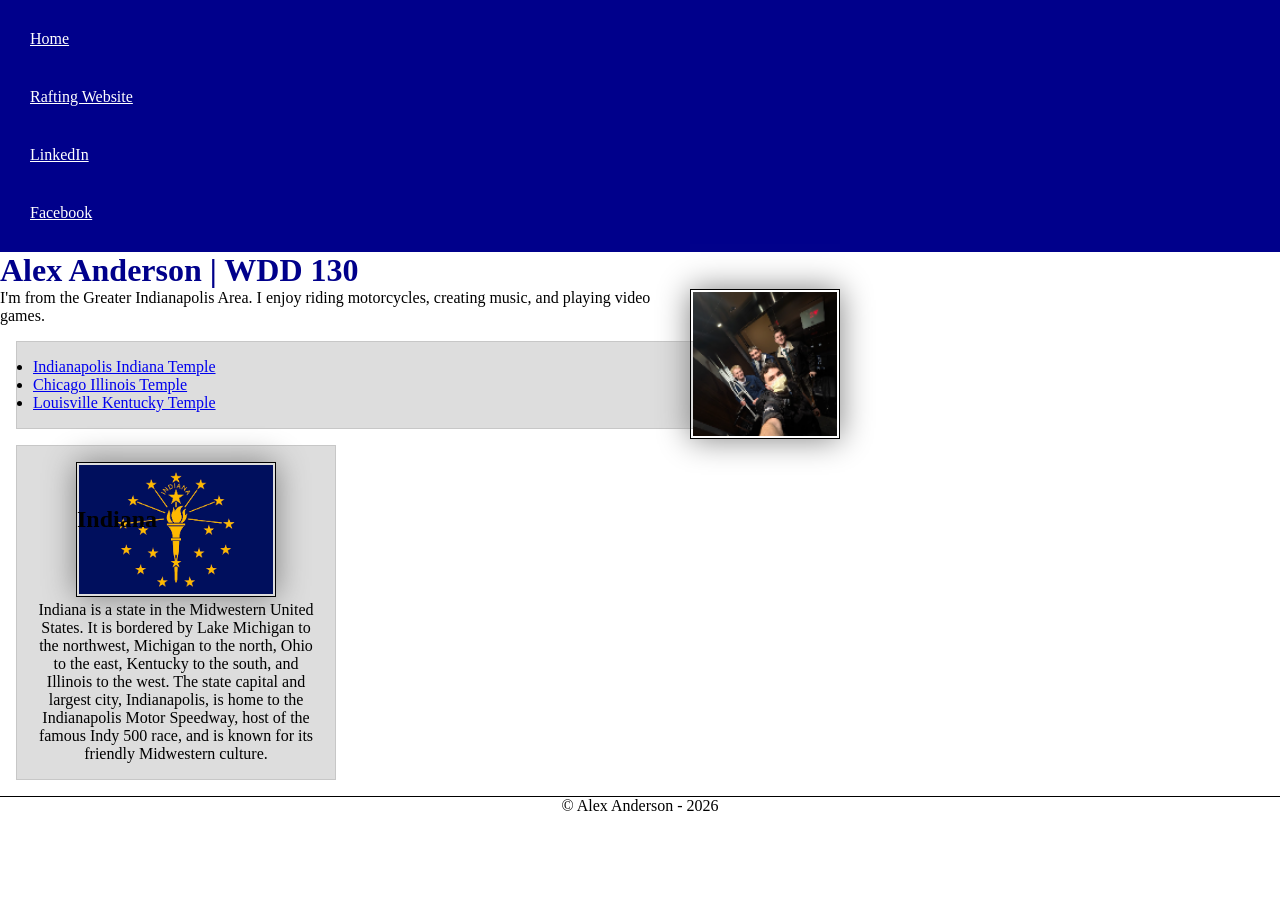
<file: index.html>
<!DOCTYPE html>
<html lang="en">
<head>
    <meta charset="UTF-8">
    <meta name="viewport" content="width=device-width, initial-scale=1.0">
    <title>Alex Anderson | WDD 130</title>
    <meta name="description" content="Alex Anderson's WDD 130 course home page, a personal introduction for a web design student from Indiana.">
    <meta name="author" content="Alex Anderson">
    <link rel="stylesheet" href="styles/styles.css">
</head>
<body>
    <header>
        <nav>
            <a href="#">Home</a>
            <a href="wwr/">Rafting Website</a>
            <a href="https://www.linkedin.com/in/alex-anderson-jso/" target="_blank" rel="noopener">LinkedIn</a>
            <a href="https://www.facebook.com/alexander.anderson.77128/" target="_blank" rel="noopener">Facebook</a>
        </nav>
    </header>

    <main>
        <h1>Alex Anderson | WDD 130</h1>
        <img src="images/profile.png" alt="Alex Anderson" width="200">
        <p>I'm from the Greater Indianapolis Area. I enjoy riding motorcycles, creating music, and playing video games.</p>

        <ul class="box">
            <li><a href="https://www.churchofjesuschrist.org/temples/details/indianapolis-indiana-temple" target="_blank" rel="noopener">Indianapolis Indiana Temple</a></li>
            <li><a href="https://www.churchofjesuschrist.org/temples/details/chicago-illinois-temple" target="_blank" rel="noopener">Chicago Illinois Temple</a></li>
            <li><a href="https://www.churchofjesuschrist.org/temples/details/louisville-kentucky-temple" target="_blank" rel="noopener">Louisville Kentucky Temple</a></li>
        </ul>
    </main>

    <aside class="box">
        <h2>Indiana</h2>
        <img src="images/indiana-flag.png" alt="Flag of the state of Indiana">
        <p>Indiana is a state in the Midwestern United States. It is bordered by Lake Michigan to the northwest, Michigan to the north, Ohio to the east, Kentucky to the south, and Illinois to the west. The state capital and largest city, Indianapolis, is home to the Indianapolis Motor Speedway, host of the famous Indy 500 race, and is known for its friendly Midwestern culture.</p>
    </aside>

    <footer>
        <p>© Alex Anderson - 2026</p>
    </footer>
</body>
</html>
</file>
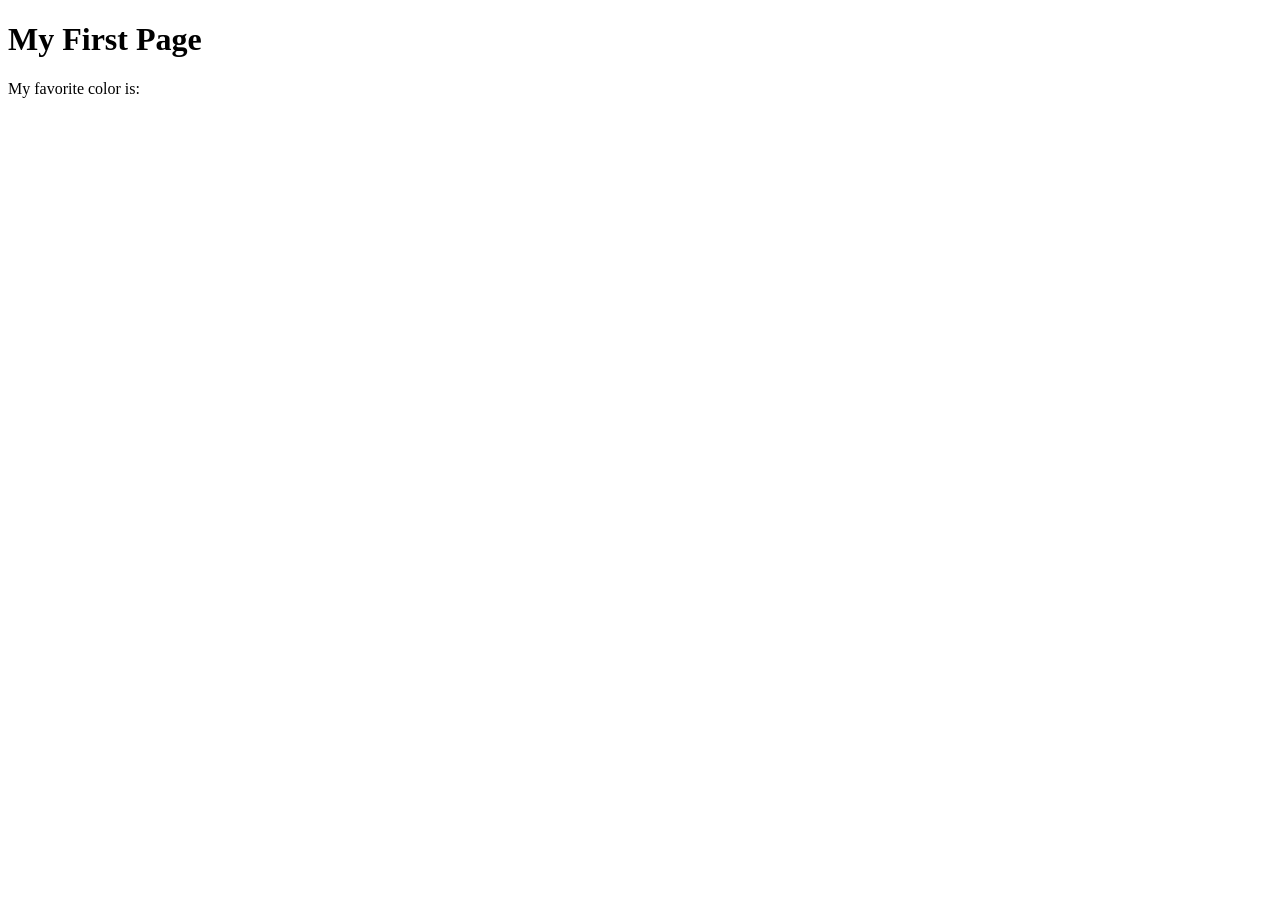
<file: week01/first-page.html>
<!DOCTYPE html>
<html lang="en">
<head>
    <meta charset="UTF-8">
    <meta name="viewport" content="width=device-width, initial-scale=1.0">
    <title>My First Page</title>
</head>
<body>
    <h1>My First Page</h1>
    <p>My favorite color is: </p>
</body>
</html>
</file>
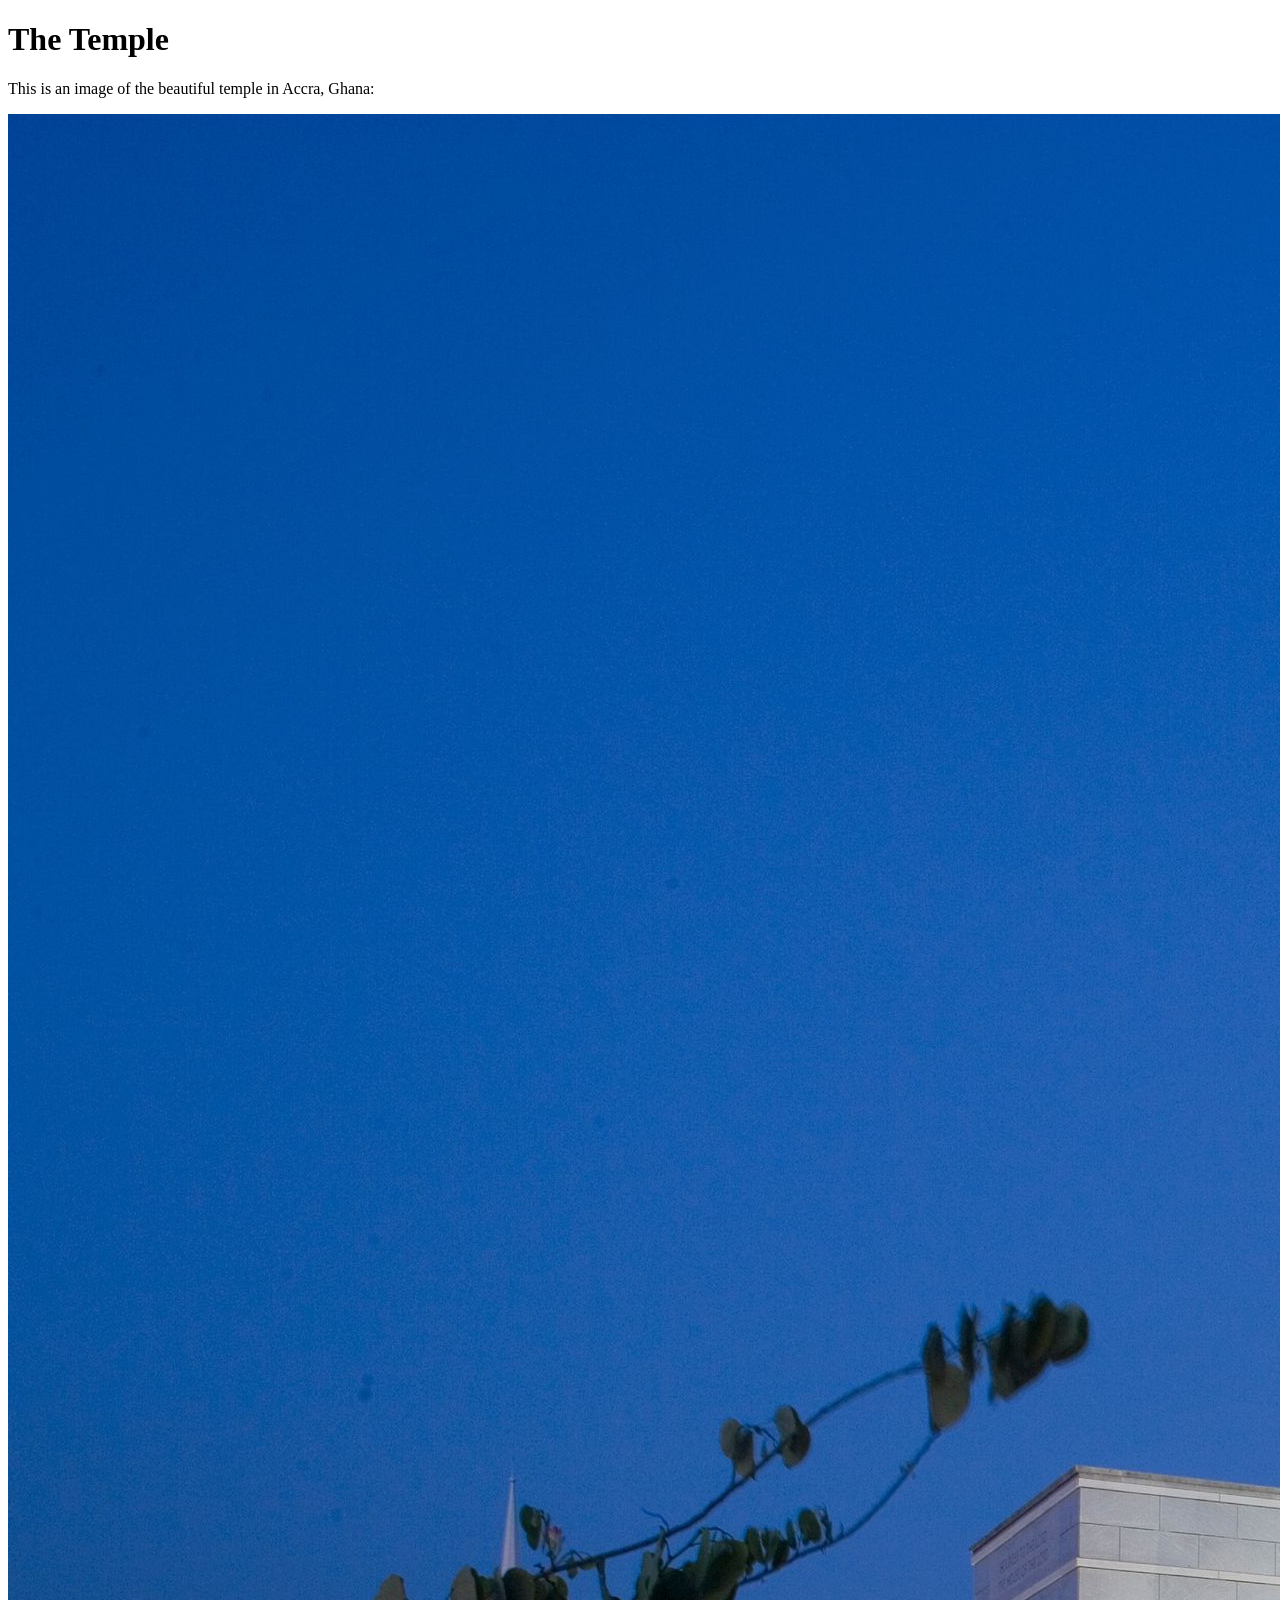
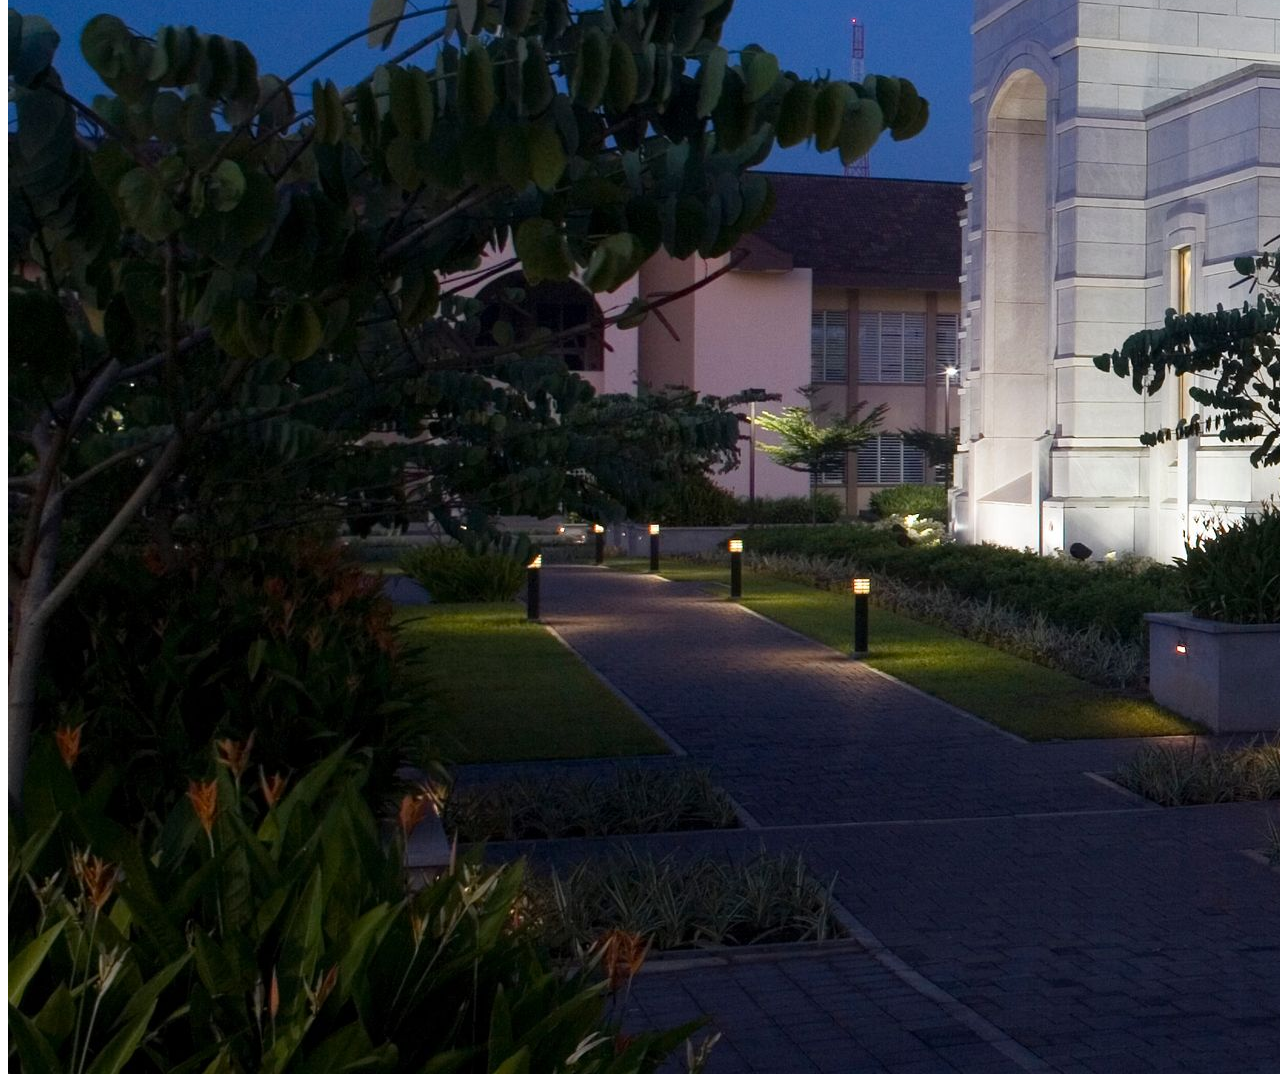
<file: week01/images.html>
<!DOCTYPE html>
<html lang="en">
<head>
    <meta charset="UTF-8">
    <meta name="viewport" content="width=device-width, initial-scale=1.0">
    <title>Temple Image</title>
</head>
<body>
    <h1>The Temple</h1>
    <p>This is an image of the beautiful temple in Accra, Ghana:</p>
    <img src="images/temple-large.jpeg" alt="The Accra Ghana Temple">
    
</body>
</html>
</file>
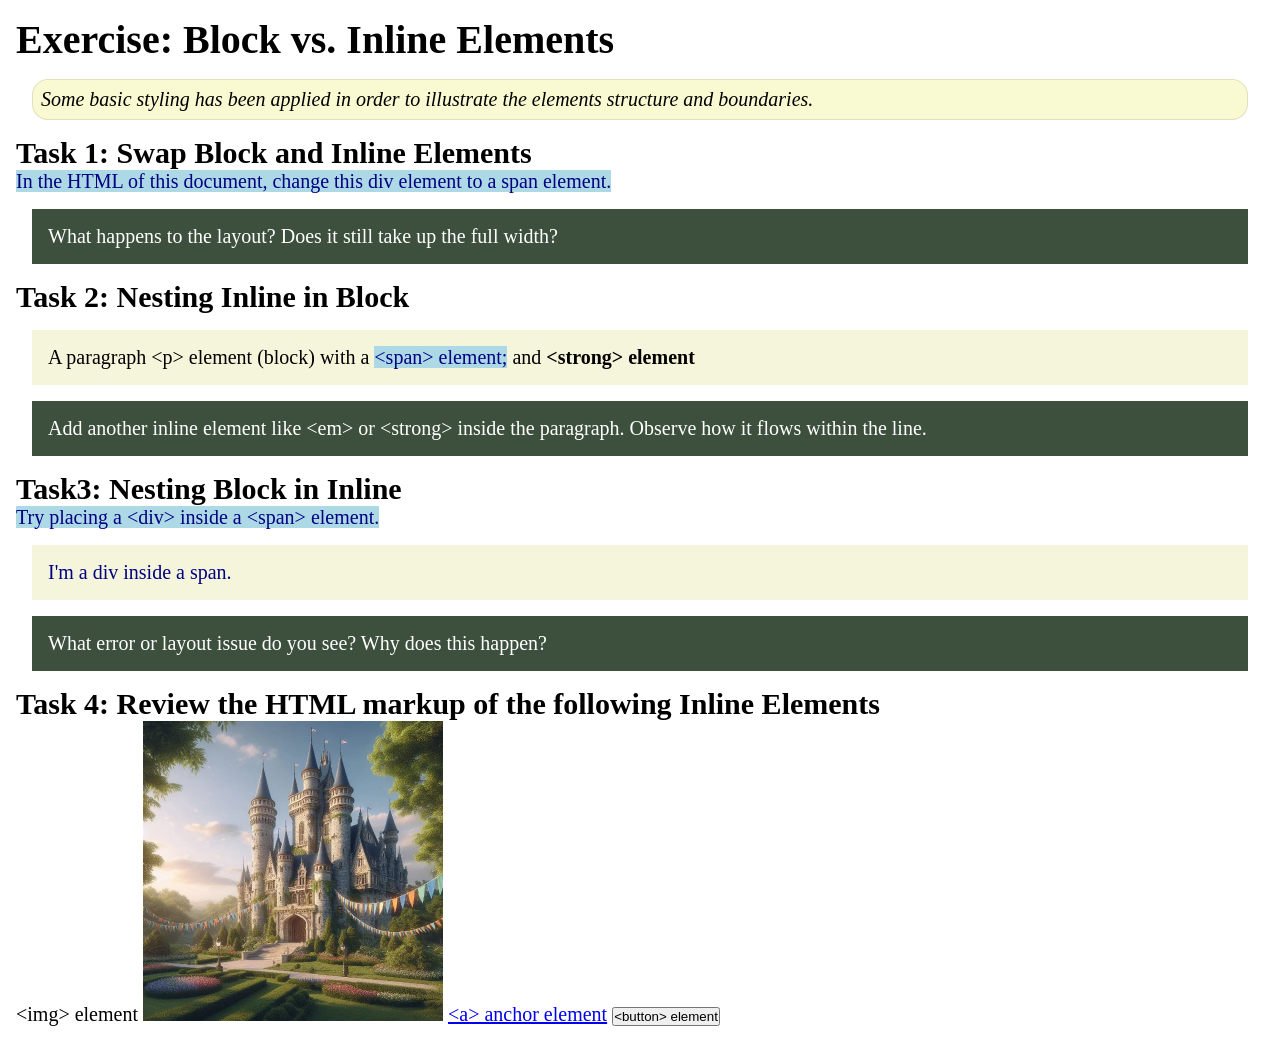
<file: week02/block-vs-inline.html>
<!DOCTYPE html>
<html lang="en">

<head>
    <meta charset="UTF-8">
    <meta name="viewport" content="width=device-width, initial-scale=1.0">
    <title>Exercise: Block vs. Inline Elements</title>
    <link rel="stylesheet" href="styles/block-vs-inline.css">
</head>

<body>
    <main>
        <h1>Exercise: Block vs. Inline Elements</h1>
        <p class="note">Some basic styling has been applied in order to illustrate the elements structure and
            boundaries.</p>

        <h2>Task 1: Swap Block and Inline Elements</h2>
        <span>In the HTML of this document, change this div element to a span element.</span>

        <p class="question">What happens to the layout? Does it still take up the full width?</p>

        <h2>Task 2: Nesting Inline in Block</h2>
        <p>A paragraph &lt;p&gt; element (block) with a <span>&lt;span&gt; element;</span> and <strong>&lt;strong&gt; element</strong></p>
        <p class="question">Add another inline element like &lt;em&gt; or &lt;strong&gt; inside the paragraph. Observe
            how it flows within the line.</p>

        <h2>Task3: Nesting Block in Inline</h2>
        <span>Try placing a &lt;div&gt; inside a &lt;span&gt; element.<div>I'm a div inside a span.</div></span>
            <p class="question">What error or layout issue do you see? Why does this happen?</p>


            <h2>Task 4: Review the HTML markup of the following Inline Elements</h2>
        &lt;img&gt; element
        <img src="images/castle.webp" alt="placeholder image (images are inline)" width="300" height="300">
        <a href="https://churchofjesuschrist.org">&lt;a&gt; anchor element</a>
        <button type="button">&lt;button&gt; element</button>
    </main>
</body>

</html>
</file>
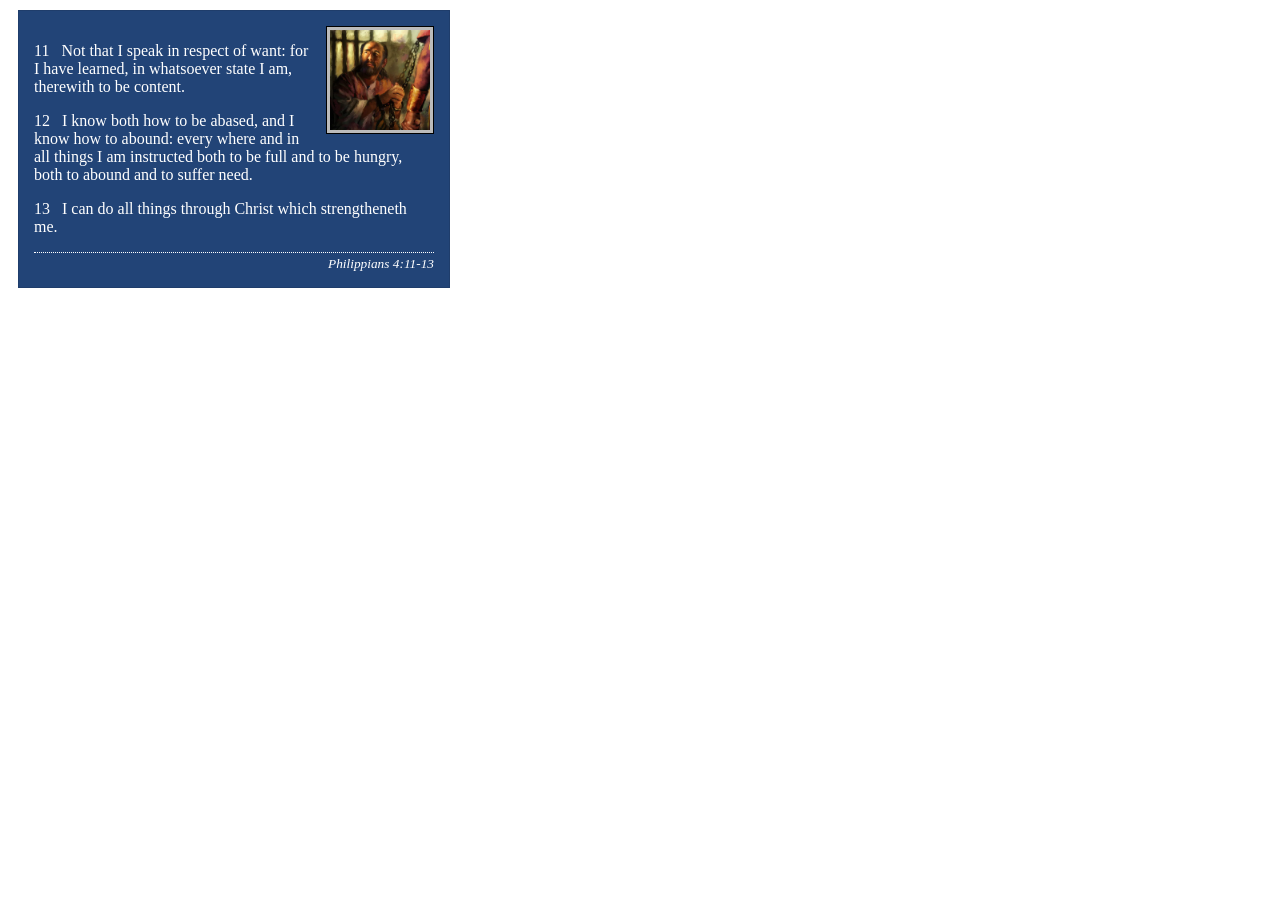
<file: week02/box-model-solution.html>
<!DOCTYPE html>
<html lang="en">
<head>
    <meta charset="UTF-8">
    <meta name="viewport" content="width=device-width, initial-scale=1.0">
    <title>Box Model Activity</title>
    <link rel="stylesheet" href="styles/box-model-solution.css">
</head>
<body>
    <main>
        <div class="callout">
            <img src="images/apostle-paul-imprisoned.webp" alt="Paul the Apostle - Imprisoned in Rome" width="200" height="200">
            <blockquote>
                <p>11 &nbsp; Not that I speak in respect of want: for I have learned, in whatsoever state I am, therewith to be content.</p>
                <p>12 &nbsp; I know both how to be abased, and I know how to abound: every where and in all things I am instructed both to be full and to be hungry, both to abound and to suffer need.</p>
                <p>13 &nbsp; I can do all things through Christ which strengtheneth me.</p>
            </blockquote>
            <cite>Philippians 4:11-13</cite>
        </div>
    </main>
</body>
</html>
</file>
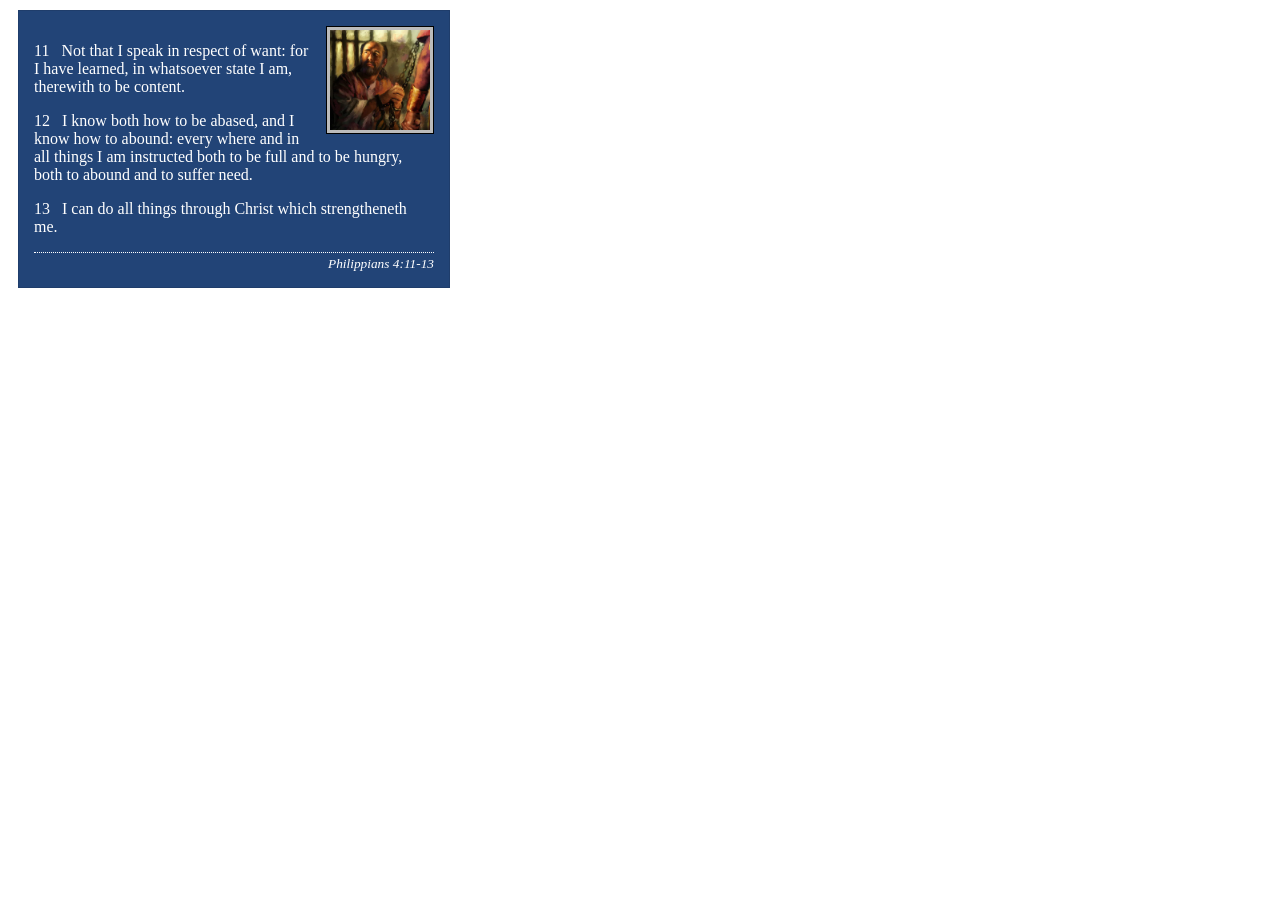
<file: week02/box-model.html>
<!DOCTYPE html>
<html lang="en">
<head>
    <meta charset="UTF-8">
    <meta name="viewport" content="width=device-width, initial-scale=1.0">
    <title>Box Model Activity</title>
    <link rel="stylesheet" href="styles/box-model.css">
</head>
<body>
    <main>
        <div class="callout">
            <img src="images/apostle-paul-imprisoned.webp" alt="Paul the Apostle - Imprisoned in Rome" width="200" height="200">
            <blockquote>
                <p>11 &nbsp; Not that I speak in respect of want: for I have learned, in whatsoever state I am, therewith to be content.</p>
                <p>12 &nbsp; I know both how to be abased, and I know how to abound: every where and in all things I am instructed both to be full and to be hungry, both to abound and to suffer need.</p>
                <p>13 &nbsp; I can do all things through Christ which strengtheneth me.</p>
            </blockquote>
            <cite>Philippians 4:11-13</cite>
        </div>
    </main>
</body>
</html>
</file>
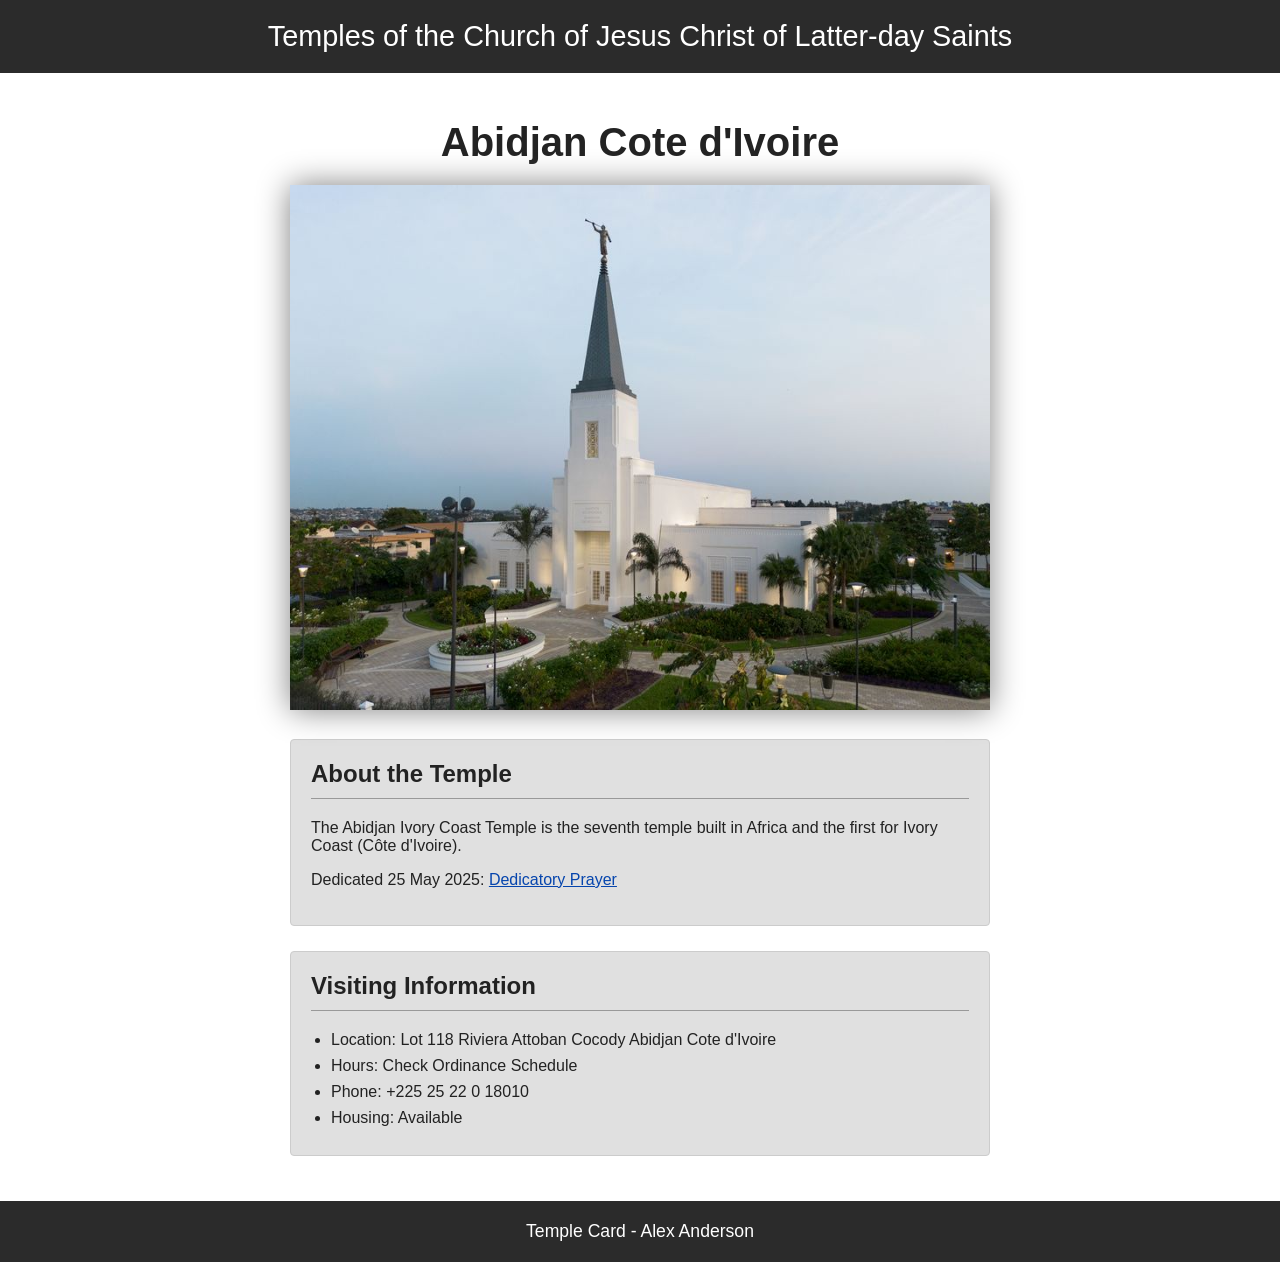
<file: week02/temple.html>
<!DOCTYPE html>
<html lang="en">

<head>
    <meta charset="UTF-8">
    <meta name="viewport" content="width=device-width, initial-scale=1.0">
    <title>Temple Card - Abidjan Cote d'Ivoire</title>
    <link rel="stylesheet" href="styles/temple.css">
</head>

<body>
    <header>
        <p>Temples of the Church of Jesus Christ of Latter-day Saints</p>
    </header>
    <main>
        <h1>Abidjan Cote d'Ivoire</h1>
        <picture>
            <img src="images/abidjan-ivory-coast.jpeg" alt="Abidjan Cote d'Ivoire Temple">
        </picture>
        <section>
            <h2>About the Temple</h2>
            <p>The Abidjan Ivory Coast Temple is the seventh temple built in Africa and the first for Ivory Coast (Côte
                d'Ivoire).</p>
            <p>Dedicated 25 May 2025: <a
                    href="https://www.churchofjesuschrist.org/temples/dedicatory-prayer/abidjan-ivory-coast-temple/2025-05-25?lang=eng"
                    target="_blank" rel="noopener noreferrer">Dedicatory Prayer</a></p>
        </section>
        <section>
            <h2>Visiting Information</h2>
            <ul>
                <li>Location: Lot 118 Riviera Attoban Cocody Abidjan Cote d'Ivoire</li>
                <li>Hours: Check Ordinance Schedule</li>
                <li>Phone: +225 25 22 0 18010</li>
                <li>Housing: Available</li>
            </ul>
        </section>
    </main>
    <footer>
        <p>Temple Card - Alex Anderson</p>
    </footer>
</body>

</html>
</file>
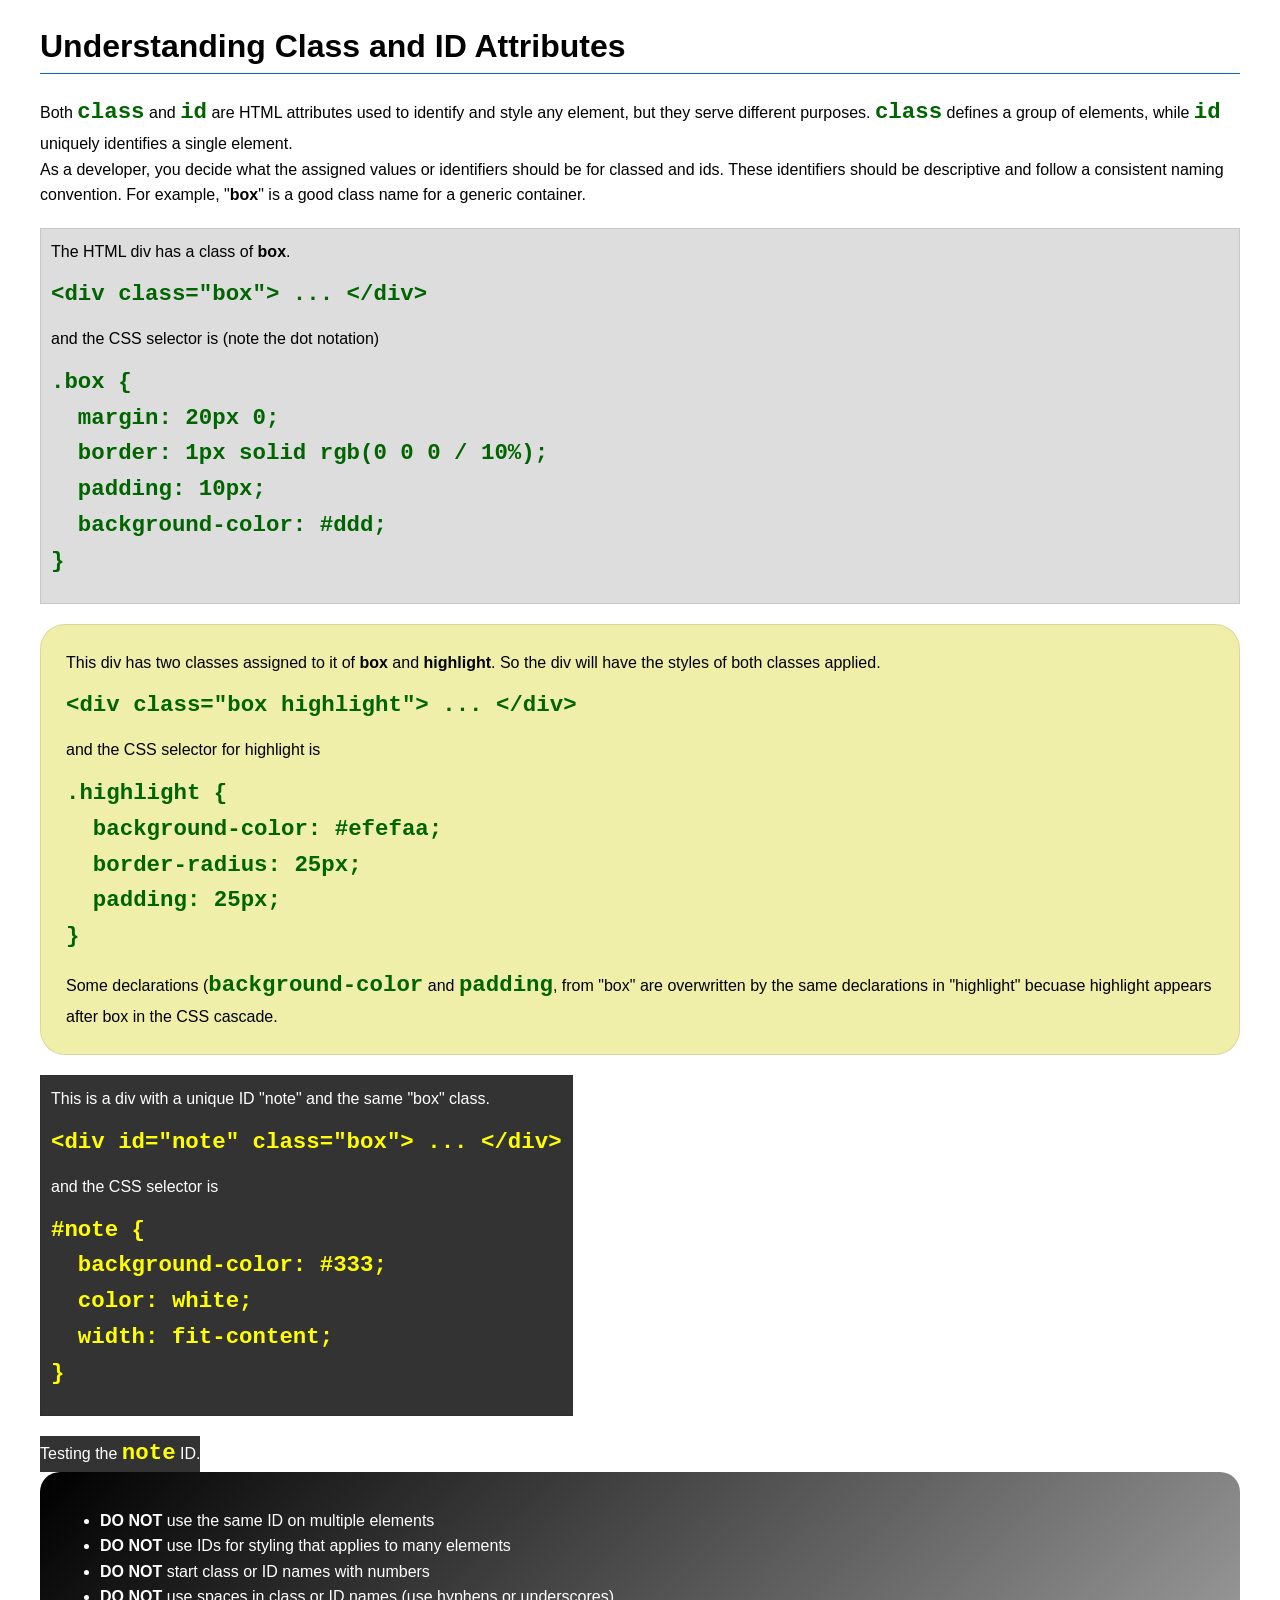
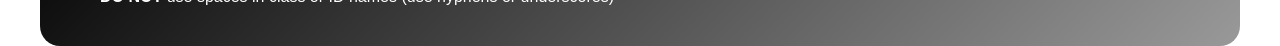
<file: week03/class-and-id.html>
<!DOCTYPE html>
<html lang="en">

<head>
    <meta charset="UTF-8">
    <meta name="viewport" content="width=device-width, initial-scale=1.0">
    <title>Class vs ID Attributes</title>
    <link rel="stylesheet" href="styles/class-and-id.css">
</head>

<body>
    <h1>Understanding Class and ID Attributes</h1>
    <p>Both <code>class</code> and <code>id</code> are HTML attributes used to identify and style any element, but they
        serve different purposes. <code>class</code> defines a group of elements, while <code>id</code> uniquely
        identifies a single element.</p>
    <p>As a developer, you decide what the assigned values or identifiers should be for classed and ids. These
        identifiers should be
        descriptive and follow a consistent naming convention. For example, "<strong>box</strong>" is a good class name
        for a generic container.</p>
    <div class="box">
        <p>The HTML div has a class of <strong>box</strong>.</p>
        <pre><code class="html">&lt;div class="box"&gt; ... &lt;/div&gt;</code></pre>
        and the CSS selector is (note the dot notation)
        <pre><code class="css">.box {
  margin: 20px 0;
  border: 1px solid rgb(0 0 0 / 10%);
  padding: 10px;
  background-color: #ddd; 
}</code></pre>
    </div>

    <div class="box highlight">
        <p>This div has two classes assigned to it of <strong>box</strong> and <strong>highlight</strong>. So the div
            will have the styles of both classes applied.</p>
        <pre><code class="html">&lt;div class="box highlight"&gt; ... &lt;/div&gt;</code></pre>
        and the CSS selector for highlight is
        <pre><code class="css">.highlight {
  background-color: #efefaa;
  border-radius: 25px;
  padding: 25px;
}</code></pre>
<p>Some declarations (<code>background-color</code> and <code>padding</code>, from "box" are overwritten by the same declarations in "highlight" becuase highlight appears after box in the CSS cascade.</p>
    </div>

    <div id="note" class="box">
        <p>This is a div with a unique ID "note" and the same "box" class.</p>
        <pre><code class="html">&lt;div id="note" class="box"&gt; ... &lt;/div&gt;</code></pre>
        and the CSS selector is
        <pre><code class="css">#note {
  background-color: #333;
  color: white;
  width: fit-content;
}</code></pre>
    </div>

    <div id="note">
        <p>Testing the <code>note</code> ID.</p>
    </div>

    <section id="best-practice">
        <ul>
            <li><strong>DO NOT</strong> use the same ID on multiple elements</li>
            <li><strong>DO NOT</strong> use IDs for styling that applies to many elements</li>
            <li><strong>DO NOT</strong> start class or ID names with numbers</li>
            <li><strong>DO NOT</strong> use spaces in class or ID names (use hyphens or underscores)</li>
        </ul>
    </section>




</body>

</html>
</file>
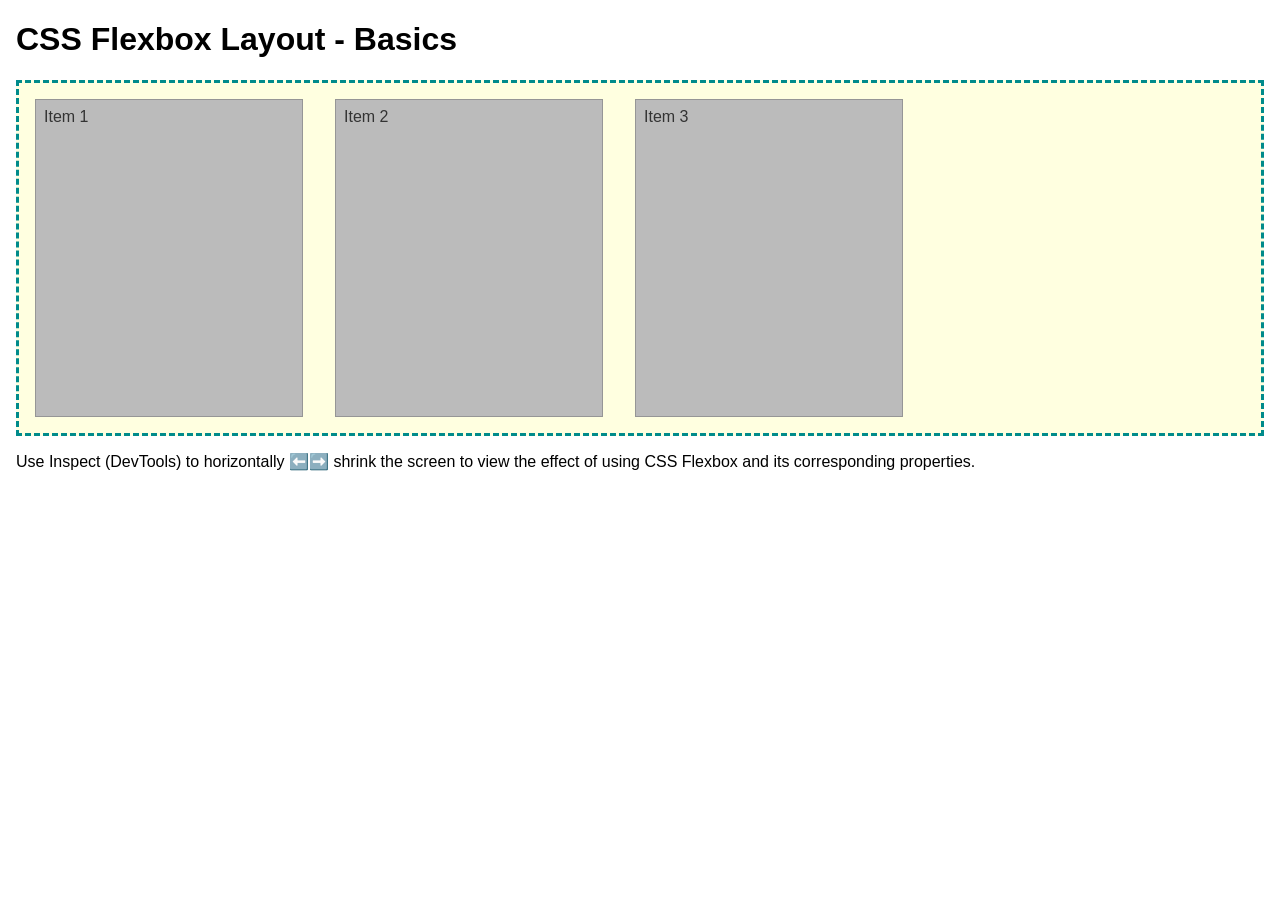
<file: week04/flexbox-layout.html>
<!DOCTYPE html>
<html lang="en">
<head>
    <meta charset="UTF-8">
    <meta name="viewport" content="width=device-width, initial-scale=1.0">
    <title>CSS Flexbox Layout - Basics</title>
    <link rel="stylesheet" href="styles/flexbox.css">
</head>
<body>
    <main>
        <h1>CSS Flexbox Layout - Basics</h1>
        <div class="flex-container">
            <div class="flex-item item1">Item 1</div>
            <div class="flex-item item2">Item 2</div>
            <div class="flex-item item3">Item 3</div>
        </div>
        <p>Use Inspect (DevTools) to horizontally ⬅️➡️ shrink the screen to view the effect of using CSS Flexbox and its corresponding properties.</p>
    </main>
</body>
</html>
</file>
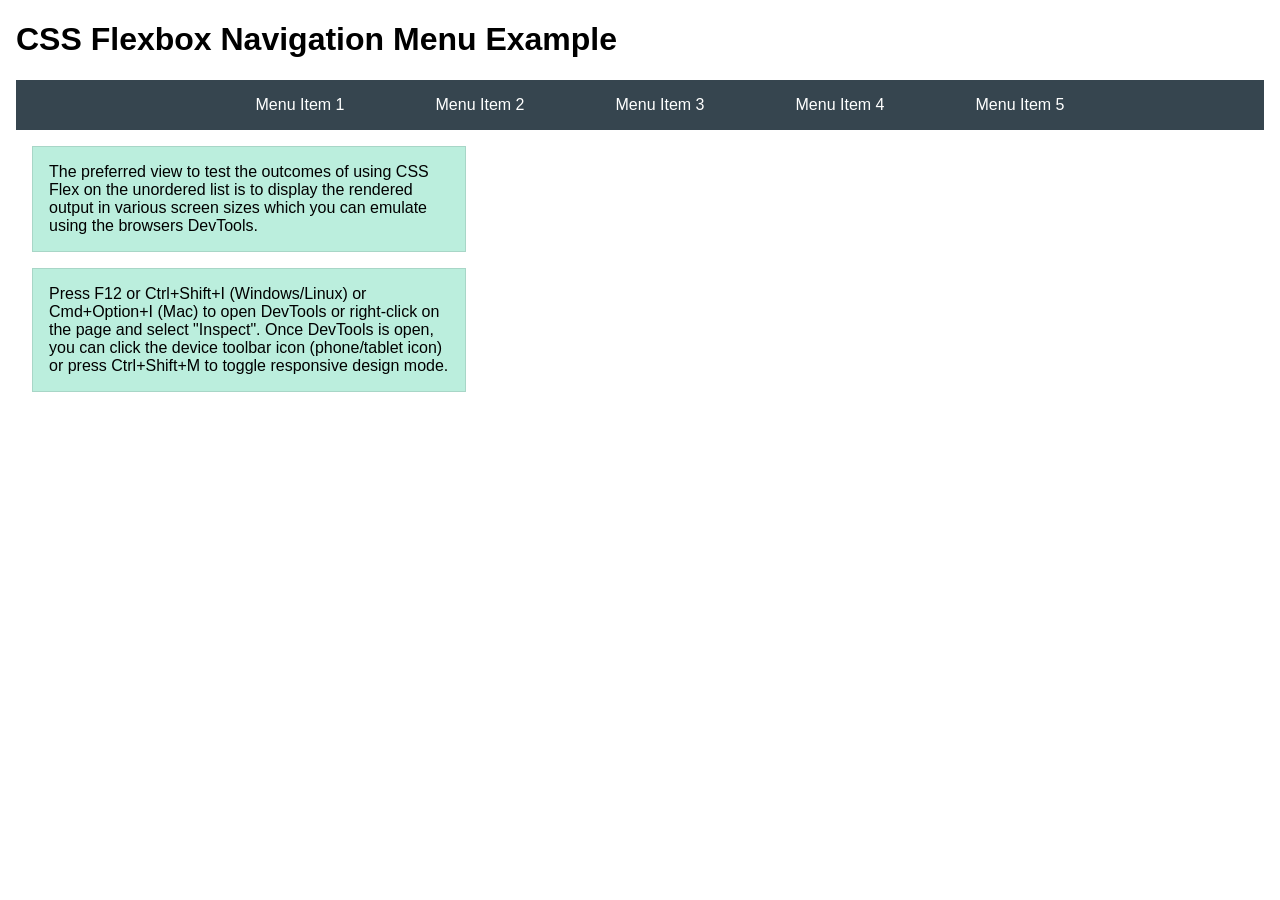
<file: week04/flexbox-menu.html>
<!DOCTYPE html>
<html lang="en">
<head>
    <meta charset="UTF-8">
    <meta name="viewport" content="width=device-width, initial-scale=1.0">
    <title>CSS Flexbox - Navigation Menu</title>
    <link rel="stylesheet" href="styles/flexbox-menu.css">
</head>
<body>
    <main>
        <h1>CSS Flexbox Navigation Menu Example</h1>
        <nav>
            <ul>
                <li><a href="#">Menu Item 1</a></li>
                <li><a href="#">Menu Item 2</a></li>
                <li><a href="#">Menu Item 3</a></li>
                <li><a href="#">Menu Item 4</a></li>
                <li><a href="#">Menu Item 5</a></li>
            </ul>
        </nav>
        <p>The preferred view to test the outcomes of using CSS Flex on the unordered list is to display the rendered output in various screen sizes which you can emulate using the browsers DevTools.</p>

        <p>Press F12 or Ctrl+Shift+I (Windows/Linux) or Cmd+Option+I (Mac) to open DevTools or right-click on the page and select "Inspect". Once DevTools is open, you can click the device toolbar icon (phone/tablet icon) or press Ctrl+Shift+M to toggle responsive design mode.</p>

                      
        
    </main>
</body>
</html>
</file>
<file: styles/styles.css>
* {
  margin: 0;
  padding: 0;
  box-sizing: border-box;
}

nav {
  background-color: darkblue;
  padding: 10px;
}

nav a {
  color: white;
  display: block;
  padding: 20px;
}

h1 {
  color: darkblue;
}

img {
  width: 150px;
  height: auto;
  border: 1px solid black;
  padding: 2px;
  box-shadow: 0 0 30px gray;
}

main {
  max-width: 840px;
}

main img {
  width: 150px;
  height: auto;
  border: 1px solid black;
  padding: 2px;
  box-shadow: 0 0 30px gray;
  float: right;
}

aside {
  width: 20rem;
  text-align: center;
  position: relative;
}

aside h2 {
  position: absolute;
  top: 60px;
  left: 60px;
}

aside img {
  width: 200px;
  height: auto;
}

p {
  padding: 0;
}

footer {
  margin-top: 15px;
  border-top: 1px solid #000;
  text-align: center;
}

/* Class Selectors */

.box {
  margin: 1rem;
  border: 1px solid rgb(0 0 0 / 10%);
  padding: 1rem;
  background-color: #ddd;
  color: #000;
}
</file>
<file: week02/styles/block-vs-inline.css>
* {
    margin: 0;
    padding: 0;
}

body {
    font-size: 20px;
    margin: 1rem;
}

p,
div {
    background-color: beige;
    margin: 1rem;
    padding: 1rem;
}

span {
    color: navy;
    background-color: lightblue;
}

code {
    margin: 0;
    padding: 0;
    color: green;
    font-size: 1.2rem;
}

.note {
    font-style: italic;
    background-color: lightgoldenrodyellow;
    border-radius: 1rem;
    border: 1px solid rgb(0 0 0 / 10%);
    margin: 1rem;
    padding: .5rem;
}

.question {
    background-color: #3d503d;
    color: #fff;
}
</file>
<file: week02/styles/box-model-solution.css>
.callout {
    max-width: 400px;
    margin: 10px;
    border: 1px solid rgba(0, 0, 0, .1);
    padding: 15px;
    background-color: #247;
    color: #fff;
}

.callout img {
    float: right;
    margin: 0 0 10px 15px;
    border: 1px solid #000;
    padding: 3px;
    background-color: #bbb;
    width: 100px;
    height: auto;

}

blockquote {
    margin: 0;
}

cite {
    display: block;
    border-top: 1px dotted #fff;
    padding-top: 3px;
    text-align: right;
    font-size: smaller;
}
</file>
<file: week02/styles/box-model.css>
.callout {
    max-width: 400px;
    margin: 10px;
    border: 1px solid rgba(0, 0, 0, .1);
    padding: 15px;
    background-color: #247;
    color: #fff;
}

.callout img {
    float: right;
    margin: 0 0 10px 15px;
    border: 1px solid #000;
    padding: 3px;
    background-color: #bbb;
    width: 100px;
    height: auto;
}

blockquote {
    margin: 0;
}

cite {
    display: block;
    border-top: 1px dotted #fff;
    padding-top: 3px;
    text-align: right;
    font-size: smaller;
}
</file>
<file: week02/styles/temple.css>
body {
    font-family: Arial, Helvetica, sans-serif;
    margin: 0;
    color: #222;
}

header,
footer {
    background-color: #2b2b2b;
    color: #fff;
    padding: 20px;
    text-align: center;
}

header p {
    font-size: 1.8em;
    margin: 0;
}

footer p {
    margin: 0;
    font-size: 1.1em;
}

main {
    max-width: 700px;
    margin: 0 auto;
    padding: 20px;
    text-align: center;
}

h1 {
    font-size: 2.5em;
    margin-bottom: 20px;
}

picture img {
    width: 100%;
    max-width: 700px;
    box-shadow: 0 0 30px gray;
}

section {
    background-color: #e0e0e0;
    border: 1px solid #ccc;
    border-radius: 4px;
    padding: 20px;
    margin: 25px 0;
    text-align: left;
}

section h2 {
    border-bottom: 1px solid #999;
    padding-bottom: 10px;
    margin-top: 0;
}

section ul {
    margin: 0;
    padding-left: 20px;
}

section li {
    margin-bottom: 8px;
}

a {
    color: #0645ad;
}
</file>
<file: week03/styles/class-and-id.css>
body {
    font-family: Arial, sans-serif;
    line-height: 1.6;
    margin: 0;
    padding: 0 40px;
}

h1 {
    border-bottom: 1px solid rgb(0 110 182);
    padding-bottom: 0;
}



p {
    margin: 0;
}

code {
    color: darkgreen;
    font-weight: 700;
    font-size: 1.4rem;
}

/* Class examples - can be reused */

.box {
    margin: 20px 0;
    border: 1px solid rgb(0 0 0 / 10%);
    padding: 10px;
    background-color: #ddd; /* this is shorthand for #dddddd */
}

.highlight {
    background-color: #efefaa;
    border-radius: 25px;
    padding: 25px;
}

/* ID examples - should be unique */

#note {
    background-color: #333;
    color: white;
    width: fit-content;
}

#note code {
    color: yellow;
}

#best-practice {
    background: linear-gradient(135deg, #000 0%, #999 100%);
    color: white;
    border-radius: 20px;
    padding: 20px
}
</file>
<file: week04/styles/flexbox.css>
body {
    font-family: Helvetica, Arial, sans-serif;
    margin: 1rem;
}

.flex-container {
    border: 3px dashed darkcyan;
    background-color: lightyellow;
    display: flex;
    flex-wrap: wrap;
}

.flex-item {
    width: 250px;
    margin: 1rem;
    border: 1px solid rgb(0 0 0 / 20%);
    padding: 0.5rem;
    background-color: #bbb;
    color: #333;
}

.item1 {
    min-height: 100px;
}

.item2 {
    min-height: 200px;
}

.item3 {
    min-height: 300px;
}
</file>
<file: week04/styles/flexbox-menu.css>
body {
    font-family: Helvetica, Arial, sans-serif;
    margin: 1rem;
}

nav {
    background-color: #36454f;
}

nav ul {
    list-style-type: none;
    display: flex;
    flex-wrap: wrap;
    max-width: 900px;
    margin: 0 auto;
    justify-content: space-around;
    align-items: center;
}

nav a {
    display: block;
    color: #fff;
    text-align: center;
    padding: 1rem;
    text-decoration: none;
}

p {
    margin: 1rem;
    border: 1px solid rgb(0 0 0 / 10%);
    padding: 1rem;
    background-color: #bed;
    max-width: 400px;
}

#devtools-btn {
    background-color: #36454f;
    color: white;
    border: none;
    padding: 12px 24px;
    margin: 1rem;
    font-size: 16px;
    font-family: Helvetica, Arial, sans-serif;
    border-radius: 4px;
    cursor: pointer;
    transition: background-color 0.3s ease;
}

#devtools-btn:hover {
    background-color: #4a5a6a;
}

#devtools-btn:active {
    background-color: #2a3a4a;
}
</file>
